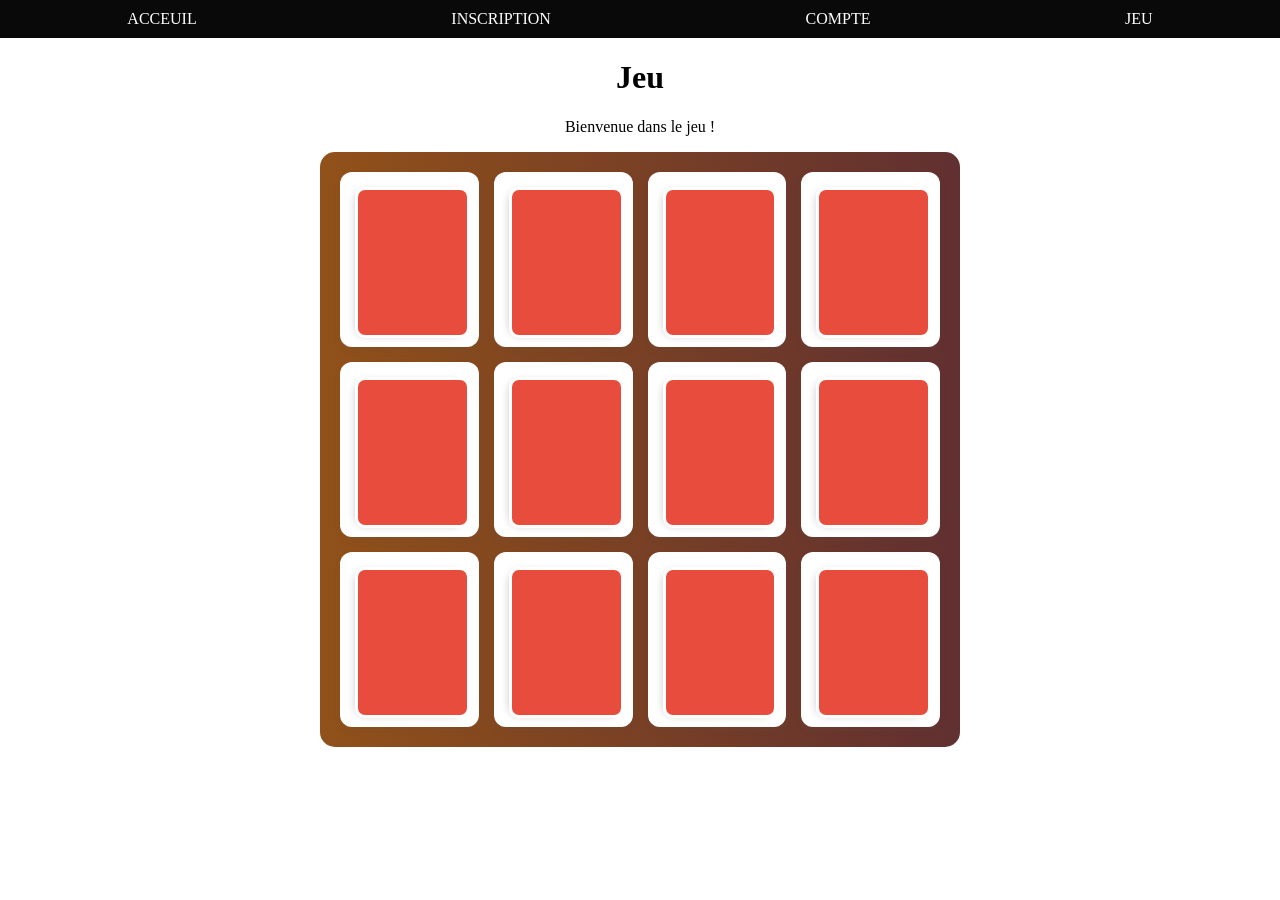
<file: Jeu.Html>
<!DOCTYPE html>
<html lang="fr">
<head>
    <meta charset="UTF-8">
    <meta name="viewport" content="width=device-width, initial-scale=1.0">
    <title>Jeu</title>
    <link rel="stylesheet" href="style.css">
     <script src="Memo.js"></script>
</head>
<body>
    <header>
     <nav >
        <ul class="navi">
            <li><a href="index.html">Acceuil</a></li>
            <li><a href="inscription.html">Inscription</a></li>
            <li><a href="compte.html">Compte</a></li>
            <li><a href="jeu.html">Jeu</a></li>
           </ul>
      </nav>
        
    </header>
        <h1>Jeu</h1>
        <p>Bienvenue dans le jeu !</p>
    

       
    <main>
    <div class="cover">
        <div class="cases">
            
            <!-- Carte 1 -->
            <div class="card">
                <div class="card-inner">
                    <div class="card-back"></div>
                    <div class="card-front">
                        <img src="ressources/memory-legume/1.svg" alt="1c">
                    </div>
                </div>
            </div>

            <!-- Carte 2 -->
            <div class="card">
                <div class="card-inner">
                    <div class="card-back"></div>
                    <div class="card-front">
                        <img src="ressources/memory-legume/3.svg" alt="3c">
                    </div>
                </div>
            </div> 

            <!-- Carte 3 -->
            <div class="card">
                <div class="card-inner">
                    <div class="card-back"></div>
                    <div class="card-front">
                        <img src="ressources/memory-legume/6.svg" alt="6c">
                    </div>
                </div>
            </div>

            <!-- Carte 4 -->
            <div class="card">
                <div class="card-inner">
                    <div class="card-back"></div>
                    <div class="card-front">
                        <img src="ressources/memory-legume/4.svg" alt="4c">
                    </div>
                </div>
            </div>

            <!-- Carte 5 -->
            <div class="card">
                <div class="card-inner">
                    <div class="card-back"></div>
                    <div class="card-front">
                        <img src="ressources/memory-legume/2.svg" alt="2c">
                    </div>
                </div>
            </div>

            <!-- Carte 6 -->
            <div class="card">
                <div class="card-inner">
                    <div class="card-back"></div>
                    <div class="card-front">
                        <img src="ressources/memory-legume/5.svg" alt="5c">
                    </div>
                </div>
            </div>

            <!-- Carte 7 -->
            <div class="card">
                <div class="card-inner">
                    <div class="card-back"></div>
                    <div class="card-front">
                        <img src="ressources/memory-legume/2.svg" alt="2c">
                    </div>
                </div>
            </div>

            <!-- Carte 8 -->
            <div class="card">
                <div class="card-inner">
                    <div class="card-back"></div>
                    <div class="card-front">
                        <img src="ressources/memory-legume/3.svg" alt="3c">
                    </div>
                </div>
            </div> 

            <!-- Carte 9 -->
            <div class="card">
                <div class="card-inner">
                    <div class="card-back"></div>
                    <div class="card-front">
                        <img src="ressources/memory-legume/4.svg" alt="4c">
                    </div>
                </div>
            </div>

            <!-- Carte 10 -->
            <div class="card">
                <div class="card-inner">
                    <div class="card-back"></div>
                    <div class="card-front">
                        <img src="ressources/memory-legume/5.svg" alt="5c">
                    </div>
                </div>
            </div>

            <!-- Carte 11 -->
            <div class="card">
                <div class="card-inner">
                    <div class="card-back"></div>
                    <div class="card-front">
                        <img src="ressources/memory-legume/1.svg" alt="1c">
                    </div>
                </div>
            </div>

            <!-- Carte 12 -->
            <div class="card">
                <div class="card-inner">
                    <div class="card-back"></div>
                    <div class="card-front">
                        <img src="ressources/memory-legume/6.svg" alt="6c">
                    </div>
                </div>
            </div>

        </div>
    </div>
</main>
    


     
          

    
</body>
</html>
</file>
<file: style.css>
body {
    background-color: #ffffff;
    margin: 0;
    padding: 0;
}

header {
    background-color: #0a0909;
}

.navi {
    text-transform: uppercase;
    display: flex;
    flex-direction: row;
    justify-content: space-around;
    list-style: none;
    padding: 10px 0;
    margin: 0;
}

.navi a {
    text-decoration: none;
    color: white;
}

/*Bloc acmain generé par ia pour reglé quelques soucis de mise en forme que j'avais du mal à indentifié
 Centrage du bloc principal avec margin: 0 auto */
.acmain {
    display: flex;
    flex-direction: column;
    justify-content: space-around;
    width: 950px;
    margin: 30px auto; /* C'est cette ligne qui centre le bloc .acmain au milieu de la page */
    padding: 20px;
    background-color: aquamarine;
    border-radius: 37px;
}

.pos {
    display: flex;
    justify-content: center;
    margin: 15px 0;
}
/*Bloc ia
 Cibler uniquement l'image de détail pour éviter d'impacter d'autres images du site */
.pos img {
    width: 400px;
    height: auto; /* Conserve les proportions de l'image */
}

p {
    display: flex;
    justify-content: center;
    text-align: center;
}

/* bloc ia */
.welcome-text {
    margin: 20px 0;
    font-size: 1.1rem;
    font-weight: bold;
}

ul {
    list-style: none;
    padding: 0;
}

h1 {
    display: flex;
    justify-content: center;
}

.cmain form{

  display: flex;
  justify-content: space-around;
  align-items: center;
  border-radius: 25px;
  flex-direction: column;
  background-color: #1a1212;
  
  color: #ffffff;
  gap: 25PX;
  height: auto;
}



/* block ia*/
/* Conteneur de la grille de Memory */
.cases {
  display: grid;
  /* Crée 4 colonnes de taille égale (idéal pour 12 cartes : 4x3) */
  grid-template-columns: repeat(4, 1fr);
  gap: 15px;
  max-width: 600px;
  margin: 0 auto;
background: #915119;
background: linear-gradient(90deg, rgba(145, 81, 25, 1) 0%, rgba(89, 37, 37, 0.95) 98%);

  padding: 20px;
  border-radius: 15px;
}



/* Style de chaque carte individuelle */
.card {
  background-color: #ffffff; /* Fond blanc de la carte */
  border-radius: 12px;       /* Coins arrondis */
  box-shadow: 0 4px 6px rgba(88, 88, 88, 0.1); /* Petit effet d'ombre sympa */
  display: flex;
  justify-content: center;
  align-items: center;
  padding: 15px;
  aspect-ratio: 1 / 1;      /* Force la carte à être parfaitement carrée */
  transition: transform 0.2s ease;
}

/* Petit effet au survol de la carte */
.card:hover {
  transform: translateY(-5px);
}

/* L'image s'adapte proprement à l'intérieur de sa carte */
.card img {
  width: 80%;       /* Occupe 80% de la largeur de la carte */
  height: 80%;      /* Occupe 80% de la hauteur */
  object-fit: contain; /* Garde les proportions de l'SVG sans le déformer */
}


/* Style de la carte avec perspective 3D */
.card {
  aspect-ratio: 3 / 4; /* Format carte à jouer */
  perspective: 1000px;
  cursor: pointer;
}

/* L'élément interne qui pivote */
.card-inner {
  position: relative;
  width: 100%;
  height: 100%;
  text-align: center;
  transition: transform 0.6s;
  transform-style: preserve-3d;
  border-radius: 10px;
  box-shadow: 0 4px 8px rgba(0,0,0,0.2);
}

/* Quand la carte est retournée, on applique une rotation de 180° */
.card.flipped .card-inner {
  transform: rotateY(180deg);
}

/* Les faces de la carte (recto et verso) */
.card-front, .card-back {
  position: absolute;
  width: 100%;
  height: 100%;
  backface-visibility: hidden;
  border-radius: 10px;
  display: flex;
  align-items: center;
  justify-content: center;
}

/* Le dos de la carte (ce qu'on voit au début) */
.card-back {
  background-color: #e74c3c; /* Couleur du dos de la carte */
  border: 3px solid #fff;
}

/* Le recto de la carte (l'image du légume) */
.card-front {
  background-color: #ffffff;
  transform: rotateY(180deg);
}

.card-front img {
  width: 70%;
  height: 70%;
  object-fit: contain;
}
</file>
